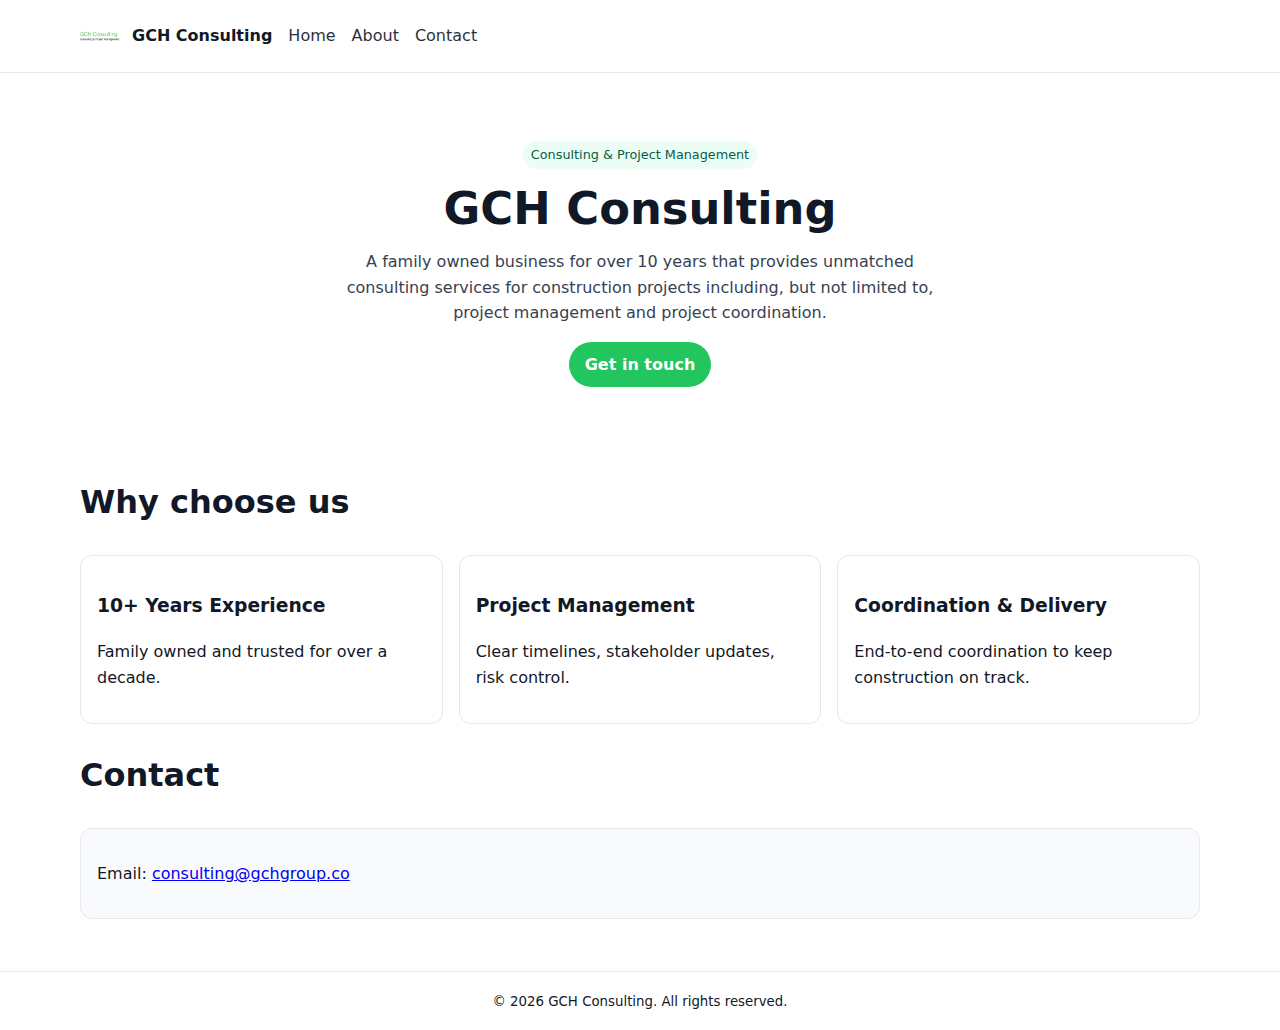
<file: index.html>
<!DOCTYPE html>
<html lang="en">
<head>
  <title>GCH Consulting — Consulting & Project Management</title>
  <meta name="description" content="A family owned business for over 10 years that provides unmatched consulting services for construction projects including, but not limited to, project management and project coordination." />
  <meta charset="utf-8" />
  <meta name="viewport" content="width=device-width, initial-scale=1" />
  <meta name="theme-color" content="#22c55e" />
  <link rel="icon" href="/assets/icons/logo.png" />
  <link rel="stylesheet" href="/css/styles.css" />
  <script defer src="/js/main.js"></script>

</head>
<body>

  <header>
    <div class="wrap">
      <a class="brand" href="/"><img src="/assets/icons/logo.png" alt="GCH Consulting logo"> GCH Consulting</a>
      <button class="nav-toggle" aria-expanded="false" aria-controls="site-nav">Menu</button>
      <nav id="site-nav" aria-label="Primary">
        <ul>
          <li><a href="/index.html">Home</a></li>
          <li><a href="/about.html">About</a></li>
          <li><a href="/contact.html">Contact</a></li>
        </ul>
      </nav>
    </div>
  </header>

  <main>
    <section class="hero">
      <div class="wrap">
        <span class="badge">Consulting & Project Management</span>
        <h1>GCH Consulting</h1>
        <p class="lead">A family owned business for over 10 years that provides unmatched consulting services for construction projects including, but not limited to, project management and project coordination.</p>
        <p style="margin-top:1rem;"><a class="btn" href="/contact.html">Get in touch</a></p>
      </div>
    </section>

    <section class="wrap">
      <h2>Why choose us</h2>
      <div class="grid">
        <article class="card">
          <div class="pad">
            <h3>10+ Years Experience</h3>
            <p>Family owned and trusted for over a decade.</p>
          </div>
        </article>
        <article class="card">
          <div class="pad">
            <h3>Project Management</h3>
            <p>Clear timelines, stakeholder updates, risk control.</p>
          </div>
        </article>
        <article class="card">
          <div class="pad">
            <h3>Coordination & Delivery</h3>
            <p>End-to-end coordination to keep construction on track.</p>
          </div>
        </article>
      </div>
    </section>

    <section class="wrap">
      <h2>Contact</h2>
      <div class="contact-box">
        <p>Email: <a href="mailto:consulting@gchgroup.co">consulting@gchgroup.co</a></p>
      </div>
    </section>
  </main>

  <footer>
    <div class="wrap">
      <small>&copy; <span id="year"></span> GCH Consulting. All rights reserved.</small>
    </div>
  </footer>

</body>
</html>
</file>
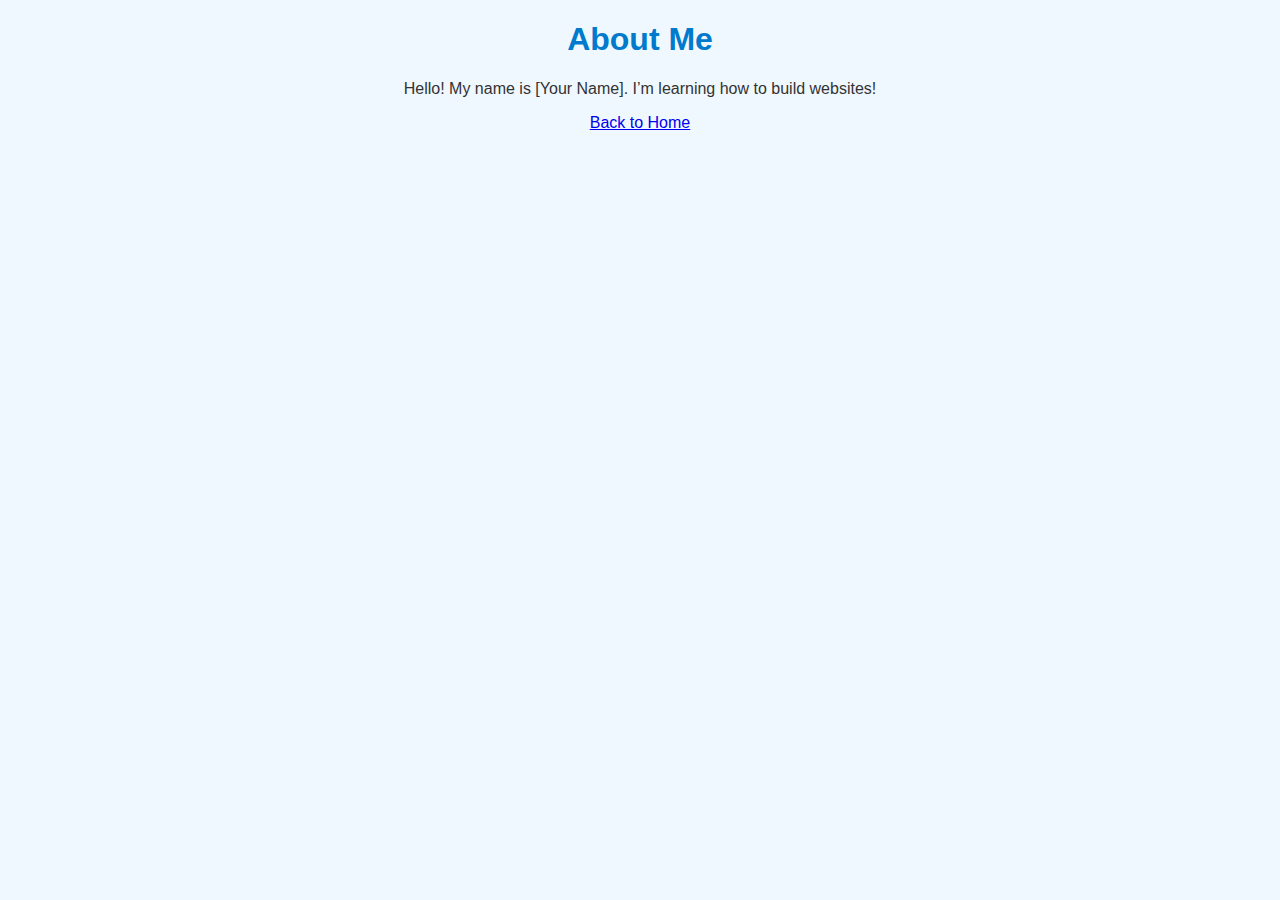
<file: about.html>
<!DOCTYPE html>
<html>
  <head>
    <title>About Me</title>
    <link rel="stylesheet" href="style.css">
  </head>
  <body>
    <h1>About Me</h1>
    <p>Hello! My name is [Your Name]. I’m learning how to build websites!</p>
    <a href="index.html">Back to Home</a>
  </body>
</html>
</file>
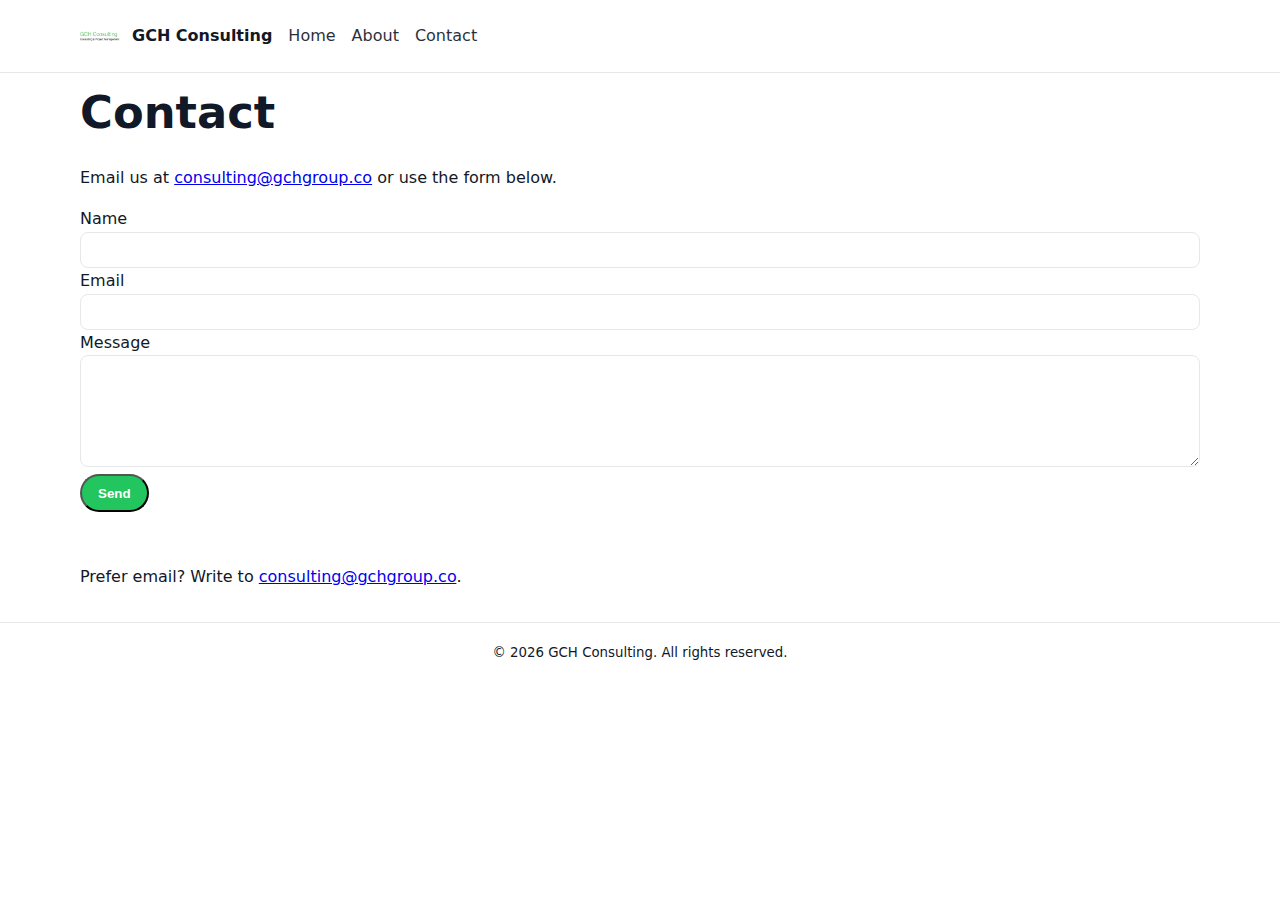
<file: contact.html>
<!DOCTYPE html>
<html lang="en">
<head>
  <title>Contact — GCH Consulting</title>
  <meta name="description" content="Contact GCH Consulting at consulting@gchgroup.co." />
  <meta charset="utf-8" />
  <meta name="viewport" content="width=device-width, initial-scale=1" />
  <meta name="theme-color" content="#22c55e" />
  <link rel="icon" href="/assets/icons/logo.png" />
  <link rel="stylesheet" href="/css/styles.css" />
  <script defer src="/js/main.js"></script>

</head>
<body>

  <header>
    <div class="wrap">
      <a class="brand" href="/"><img src="/assets/icons/logo.png" alt="GCH Consulting logo"> GCH Consulting</a>
      <button class="nav-toggle" aria-expanded="false" aria-controls="site-nav">Menu</button>
      <nav id="site-nav" aria-label="Primary">
        <ul>
          <li><a href="/index.html">Home</a></li>
          <li><a href="/about.html">About</a></li>
          <li><a href="/contact.html">Contact</a></li>
        </ul>
      </nav>
    </div>
  </header>

  <main class="wrap">
    <h1>Contact</h1>
    <p>Email us at <a href="mailto:consulting@gchgroup.co">consulting@gchgroup.co</a> or use the form below.</p>

    <form id="contact-form" action="https://formspree.io/f/your-form-id" method="POST" novalidate>
      <label>
        <span>Name</span>
        <input required name="name" autocomplete="name" />
      </label>
      <label>
        <span>Email</span>
        <input required type="email" name="email" autocomplete="email" />
      </label>
      <label>
        <span>Message</span>
        <textarea required name="message" rows="6"></textarea>
      </label>
      <button class="btn" type="submit">Send</button>
      <p class="form-status" aria-live="polite"></p>
    </form>

    <p style="margin-top:1rem;">Prefer email? Write to <a href="mailto:consulting@gchgroup.co">consulting@gchgroup.co</a>.</p>
  </main>

  <footer>
    <div class="wrap">
      <small>&copy; <span id="year"></span> GCH Consulting. All rights reserved.</small>
    </div>
  </footer>

</body>
</html>
</file>
<file: css/styles.css>
/* GCH Consulting simple site styles */
:root{
  --bg:#ffffff;
  --text:#111827;
  --muted:#4b5563;
  --brand:#22c55e; /* green */
  --max: 72rem;
}
*{box-sizing:border-box;}
body{
  margin:0;
  font:16px/1.6 system-ui,-apple-system,Segoe UI,Roboto,Arial,sans-serif;
  color:var(--text);
  background:var(--bg);
}
.wrap{max-width:var(--max); margin:0 auto; padding:0 1rem;}
header{
  position:sticky; top:0; background:var(--bg);
  border-bottom:1px solid #e5e7eb;
}
header .wrap{
  display:flex; align-items:center; gap:1rem; height:72px;
}
.brand{display:flex; align-items:center; gap:.75rem; text-decoration:none; color:var(--text); font-weight:700;}
.brand img{width:40px; height:40px; object-fit:contain;}
nav ul{display:flex; gap:1rem; list-style:none; padding:0; margin:0;}
nav a{text-decoration:none; color:var(--text); opacity:.9;}
nav a:hover, nav a:focus{opacity:1; text-decoration:underline;}
.nav-toggle{display:none; background:transparent; border:1px solid #e5e7eb; border-radius:8px; padding:.4rem .6rem;}

@media (max-width: 800px){
  .nav-toggle{display:inline-block; margin-left:auto;}
  nav{display:none;}
  nav[data-open="true"]{display:block; position:absolute; right:1rem; top:72px; background:#fff; border:1px solid #e5e7eb; border-radius:12px; padding:.75rem;}
  nav ul{flex-direction:column;}
}

main{padding:1.25rem 0;}
.hero{padding:3rem 0; text-align:center;}
h1{font-size:clamp(1.6rem,2.5vw + 1rem,2.8rem); margin:.25rem 0;}
h2{font-size:clamp(1.2rem,1.25vw + 1rem,2rem);}
p{color:var(--text);}
.lead{color:#374151; max-width:60ch; margin:0 auto;}
.tagline{color:#10b981; font-weight:600; letter-spacing:.2px;}
.btn{display:inline-block; background:var(--brand); color:#fff; padding:.6rem 1rem; border-radius:999px; text-decoration:none; font-weight:600;}
.grid{display:grid; gap:1rem; grid-template-columns:repeat(auto-fit, minmax(240px,1fr));}
.card{border:1px solid #e5e7eb; border-radius:12px; overflow:hidden; background:#fff;}
.card img{width:100%; height:auto; display:block;}
.card .pad{padding:1rem;}
footer{border-top:1px solid #e5e7eb; padding:1rem 0; margin-top:2rem; text-align:center;}

.badge{display:inline-block; background:#ecfdf5; color:#065f46; padding:.25rem .5rem; border-radius:999px; font-size:.8rem;}
.contact-box{border:1px solid #e5e7eb; border-radius:12px; padding:1rem; background:#f9fafb;}
input, textarea{width:100%; padding:.6rem .75rem; border:1px solid #e5e7eb; border-radius:8px;}
input:focus, textarea:focus{outline:3px solid rgba(34,197,94,.25); outline-offset:1px;}
.form-status{min-height:1.25rem; color:var(--muted);}
</file>
<file: style.css>
body {
  background-color: #f0f8ff;
  color: #333;
  font-family: Arial, sans-serif;
  text-align: center;
}

h1 {
  color: #007acc;
}

img {
  border-radius: 10px;
}
</file>
